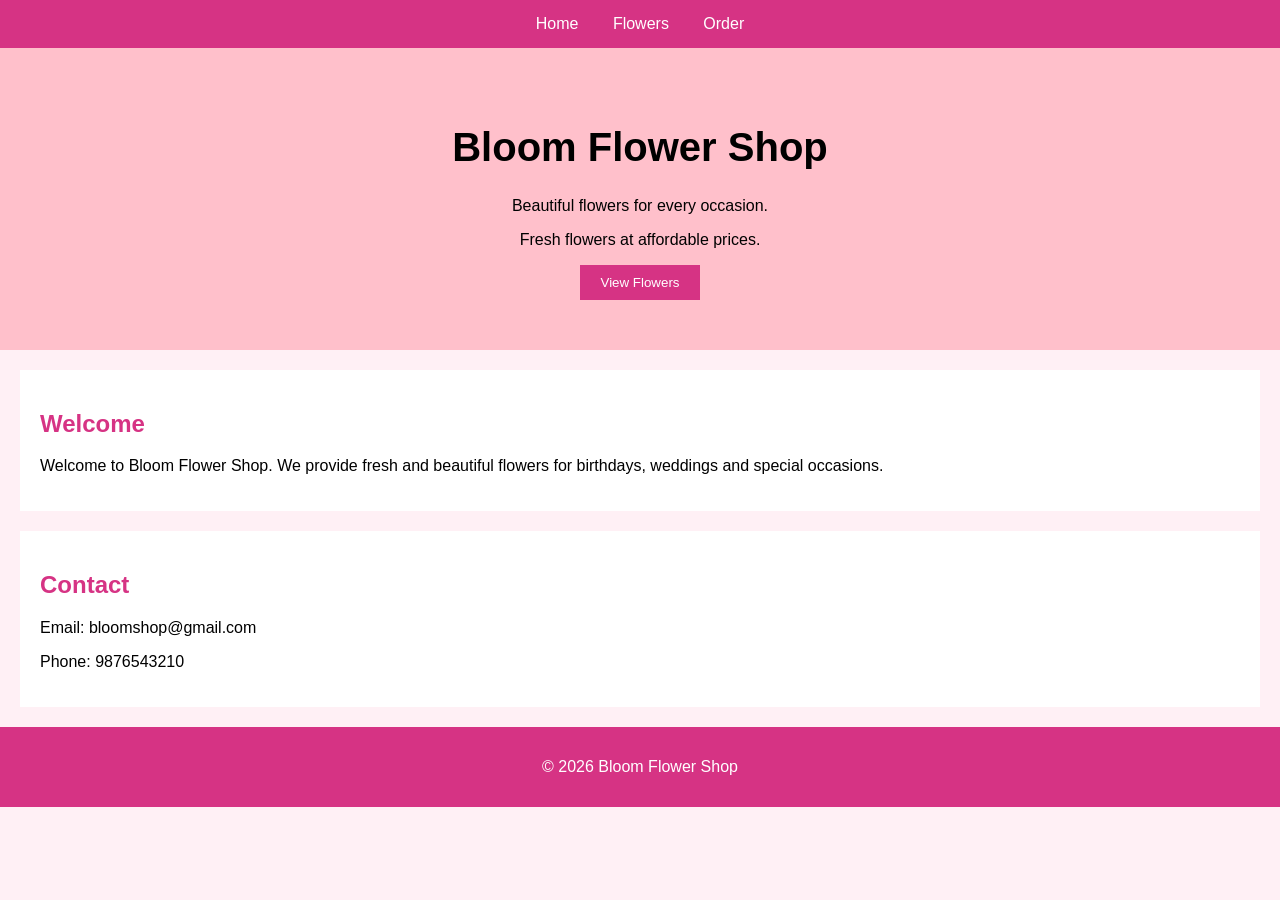
<file: index.html>
<!DOCTYPE html>
<html>

<head>

    <title>Bloom Flower Shop</title>

    <link rel="stylesheet" href="style.css">

</head>

<body>




<nav>

    <a href="index.html">Home</a>

    <a href="flowers.html">Flowers</a>

    <a href="order.html">Order</a>

</nav>




<header>

    <h1>Bloom Flower Shop</h1>

    <p>Beautiful flowers for every occasion.</p>

    <p>Fresh flowers at affordable prices.</p>

    <a href="flowers.html">

        <button>View Flowers</button>

    </a>

</header>




<section>

    <h2>Welcome</h2>

    <p>
        Welcome to Bloom Flower Shop.
        We provide fresh and beautiful flowers
        for birthdays, weddings and special occasions.
    </p>

</section>




<section>

    <h2>Contact</h2>

    <p>Email: bloomshop@gmail.com</p>

    <p>Phone: 9876543210</p>

</section>


<footer>

    <p>© 2026 Bloom Flower Shop</p>

</footer>


</body>

</html>
</file>
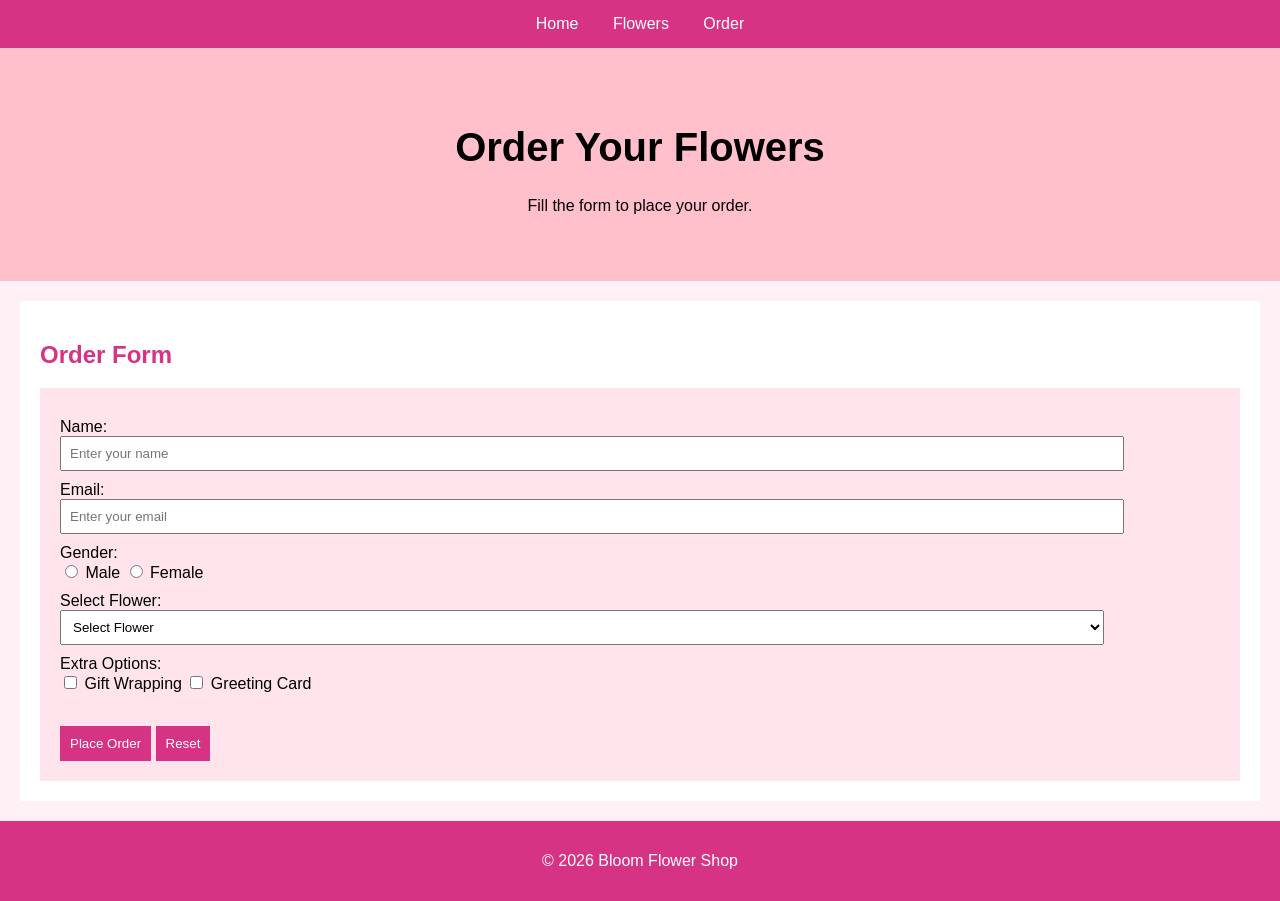
<file: order.html>
<!DOCTYPE html>
<html>

<head>

    <title>Order Flowers</title>

    <link rel="stylesheet" href="style.css">

</head>

<body>



<nav>

    <a href="index.html">Home</a>

    <a href="flowers.html">Flowers</a>

    <a href="order.html">Order</a>

</nav>


<header>

    <h1>Order Your Flowers</h1>

    <p>Fill the form to place your order.</p>

</header>



<section>

    <h2>Order Form</h2>


    <form>


        <label>Name:</label>

        <input type="text" placeholder="Enter your name">


        <label>Email:</label>

        <input type="text" placeholder="Enter your email">


        <label>Gender:</label>

        <input type="radio" name="gender"> Male

        <input type="radio" name="gender"> Female


        <label>Select Flower:</label>

        <select>

            <option>Select Flower</option>

            <option>Roses</option>

            <option>Tulips</option>

            <option>Sunflowers</option>

        </select>


        <label>Extra Options:</label>

        <input type="checkbox"> Gift Wrapping

        <input type="checkbox"> Greeting Card


        <br><br>


        <input type="submit" value="Place Order">

        <input type="reset" value="Reset">


    </form>

</section>


<footer>

    <p>© 2026 Bloom Flower Shop</p>

</footer>


</body>

</html>
</file>
<file: style.css>
body {

    font-family: Arial;

    margin: 0;

    background-color: #fff0f5;

}



nav {

    background-color: #d63384;

    padding: 15px;

    text-align: center;

}


nav a {

    color: white;

    text-decoration: none;

    margin: 15px;

}


nav a:hover {

    color: yellow;

}


/* Header */

header {

    background-color: pink;

    text-align: center;

    padding: 50px;

}


header h1 {

    font-size: 40px;

}



section {

    background-color: white;

    margin: 20px;

    padding: 20px;

}


h2 {

    color: #d63384;

}


button {

    background-color: #d63384;

    color: white;

    padding: 10px 20px;

    border: none;

}


button:hover {

    background-color: #a61e62;

}



.flower {

    background-color: #ffe4ec;

    border: 1px solid pink;

    padding: 15px;

    margin: 15px;

    text-align: center;

}


.flower img {

    width: 200px;

    height: 150px;

}


table {

    width: 100%;

    border-collapse: collapse;

}


th {

    background-color: #d63384;

    color: white;

}


th, td {

    border: 1px solid black;

    padding: 10px;

    text-align: center;

}




form {

    background-color: #ffe4ec;

    padding: 20px;

}


label {

    display: block;

    margin-top: 10px;

}


input[type="text"], select {

    padding: 8px;

    width: 90%;

}


input[type="submit"], input[type="reset"] {

    background-color: #d63384;

    color: white;

    padding: 10px;

    margin-top: 15px;

    border: none;

}




footer {

    background-color: #d63384;

    color: white;

    text-align: center;

    padding: 15px;

}




@media screen and (max-width: 600px) {

    nav a {

        display: block;

        margin: 10px;

    }

    .flower img {

        width: 90%;

    }

}
</file>
